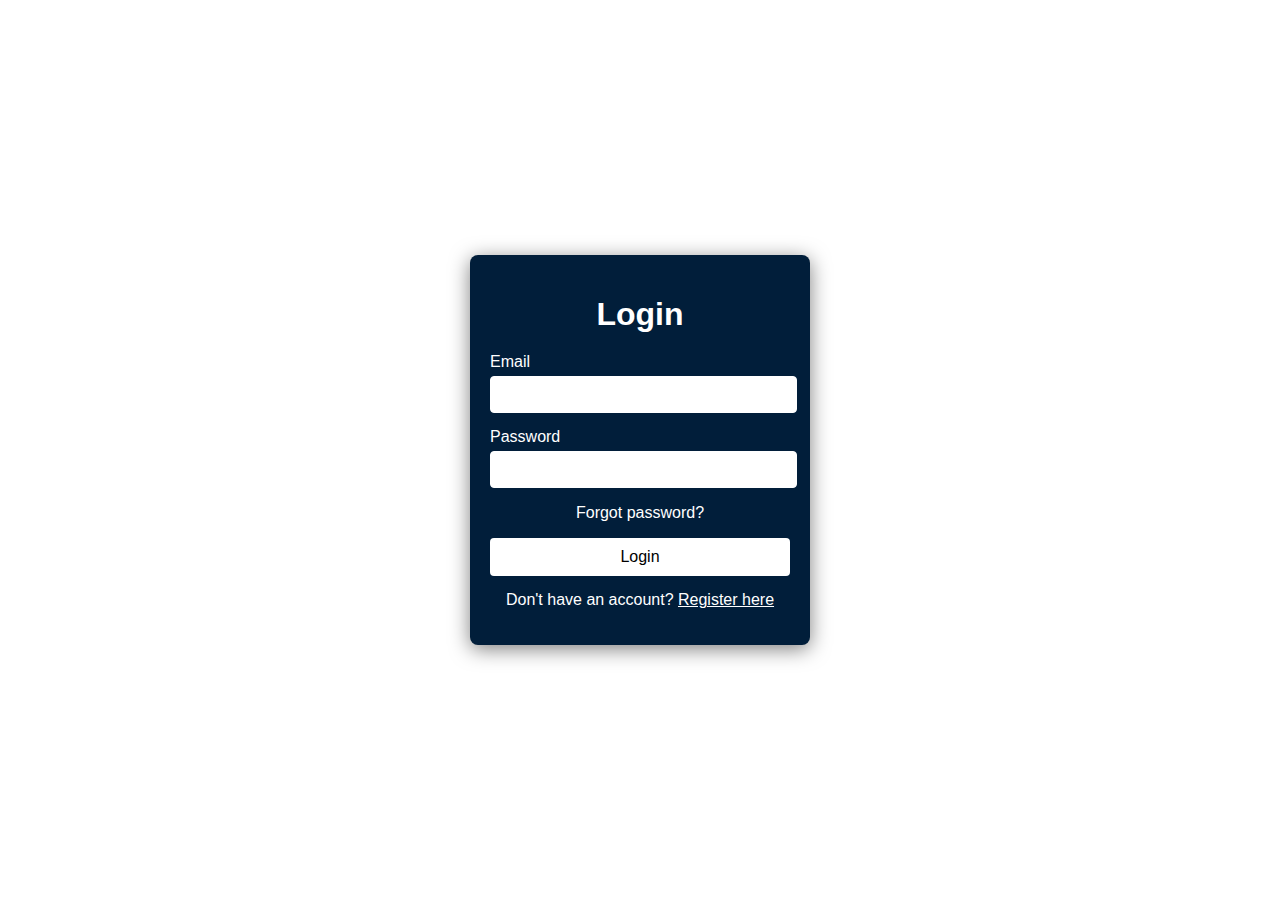
<file: login.html>
<!DOCTYPE html>
<html lang="en">
<head>
    <meta charset="UTF-8">
    <meta name="viewport" content="width=device-width, initial-scale=1.0">
    <title>Login</title>
    <link rel="icon" type="image/jpeg" href="BeRozgarLogo.jpeg">
    <style>
        body {
            font-family: Arial, sans-serif;
            background-color:white;
            color: #fff;
            display: flex;
            justify-content: center;
            align-items: center;
            height: 100vh;
            margin: 0;
        }

        .container {
            background-color: rgb(1, 30, 58);
            padding: 20px;
            border-radius: 8px;
            box-shadow: 0 4px 20px rgba(0, 0, 0, 0.5);
            width: 300px;
            text-align: center;
        }

        h1 {
            margin-bottom: 20px;
        }

        .input-group {
            margin-bottom: 15px;
            text-align: left;
        }

        label {
            display: block;
            margin-bottom: 5px;
        }

        input[type="email"],
        input[type="password"] {
            width: 95%;
            padding: 10px;
            border: 1px solid white;
            border-radius: 4px;
            background-color: white;
            color: black;
        }

        input[type="email"]:focus,
        input[type="password"]:focus {
            border-color: #fff;
        }

        button {
            width: 100%;
            padding: 10px;
            border: none;
            border-radius: 4px;
            background-color: white;
            color: black;
            cursor: pointer;
            font-size: 16px;
        }

        button:hover {
            background-color: #777;
        }

        .register-link {
            margin-top: 15px;
        }

        .register-link a {
            color: #fff;
            text-decoration: underline;
        }

        .register-link a:hover {
            color: #ccc;
        }
    </style>
</head>
<body>
    <div class="container">
        <h1>Login</h1>
        <form action="#" method="POST">
            <div class="input-group">
                <label for="email">Email</label>
                <input type="email" id="email" name="email" required>
            </div>
            <div class="input-group">
                <label for="password">Password</label>
                <input type="password" id="password" name="password" required>
            </div>
            <p class="><a href="#">Forgot password?</a></p>

            <button type="submit">Login</button>
            <p class="register-link">Don't have an account? <a href="#">Register here</a></p>
        </form>
    </div>
</body>
</html>
</file>
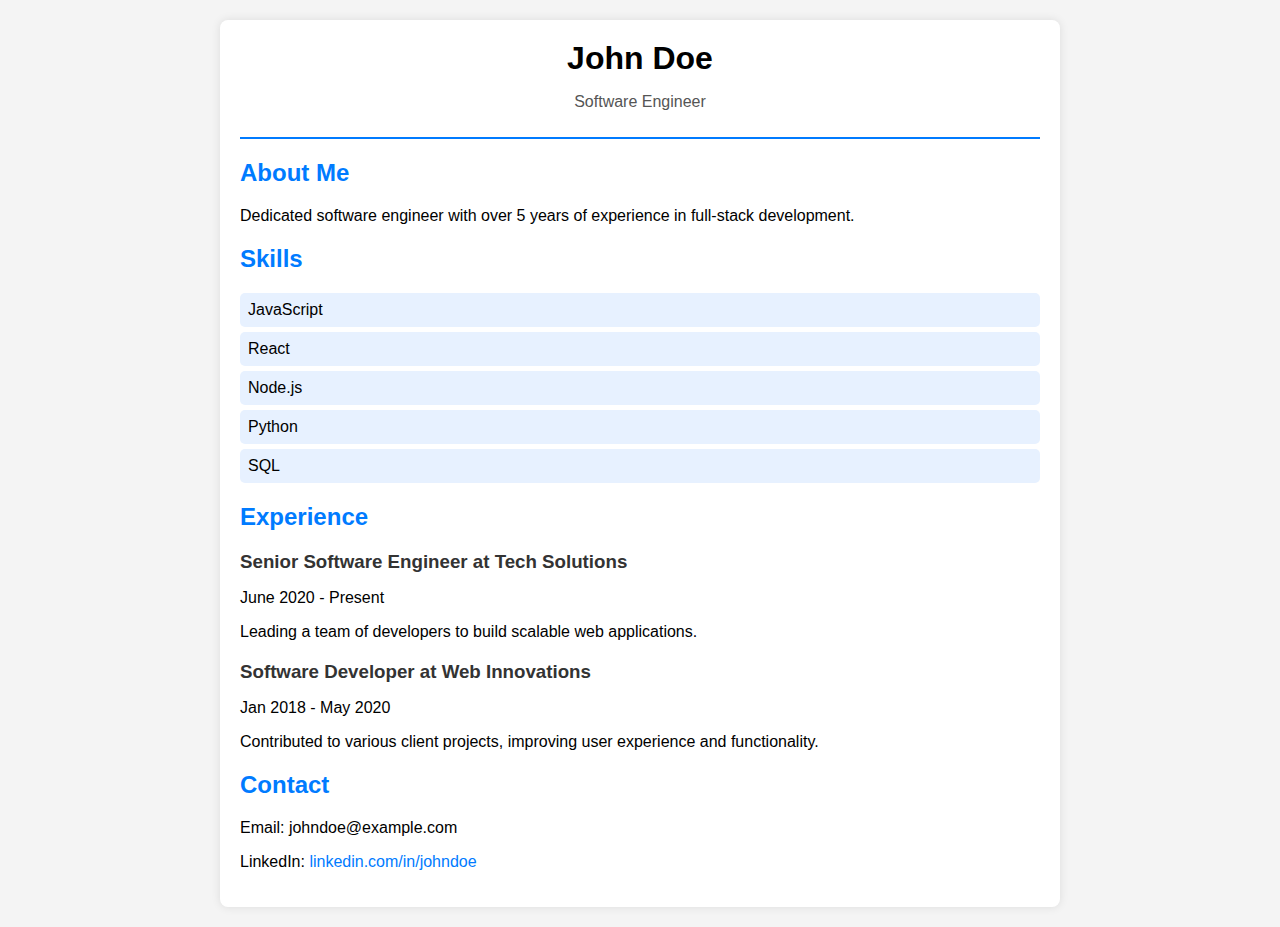
<file: profile.html>
<!DOCTYPE html>
<html lang="en">
<head>
    <meta charset="UTF-8">
    <meta name="viewport" content="width=device-width, initial-scale=1.0">
    <title>Profile Page</title>
    <link rel="icon" type="image/jpeg" href="BeRozgarLogo.jpeg">
    <style>
        body {
            font-family: Arial, sans-serif;
            margin: 0;
            padding: 0;
            background-color: #f4f4f4;
        }

        .container {
            max-width: 800px;
            margin: 20px auto;
            padding: 20px;
            background: white;
            border-radius: 8px;
            box-shadow: 0 0 10px rgba(0, 0, 0, 0.1);
        }

        .profile-header {
            text-align: center;
            border-bottom: 2px solid #007BFF;
            padding-bottom: 10px;
        }

        .profile-header h1 {
            margin: 0;
        }

        .profile-header p {
            color: #555;
        }

        h2 {
            color: #007BFF;
            margin-top: 20px;
        }

        .skills ul {
            list-style-type: none;
            padding: 0;
        }

        .skills li {
            background: #e7f1ff;
            margin: 5px 0;
            padding: 8px;
            border-radius: 5px;
        }

        .experience .job {
            margin-bottom: 20px;
        }

        .experience h3 {
            margin: 0;
            color: #333;
        }

        .contact a {
            color: #007BFF;
            text-decoration: none;
        }

        .contact a:hover {
            text-decoration: underline;
        }
    </style>
</head>
<body>
    <div class="container">
        <header class="profile-header">
            <h1>John Doe</h1>
            <p>Software Engineer</p>
        </header>
        <section class="profile-info">
            <h2>About Me</h2>
            <p>Dedicated software engineer with over 5 years of experience in full-stack development.</p>
        </section>
        <section class="skills">
            <h2>Skills</h2>
            <ul>
                <li>JavaScript</li>
                <li>React</li>
                <li>Node.js</li>
                <li>Python</li>
                <li>SQL</li>
            </ul>
        </section>
        <section class="experience">
            <h2>Experience</h2>
            <div class="job">
                <h3>Senior Software Engineer at Tech Solutions</h3>
                <p>June 2020 - Present</p>
                <p>Leading a team of developers to build scalable web applications.</p>
            </div>
            <div class="job">
                <h3>Software Developer at Web Innovations</h3>
                <p>Jan 2018 - May 2020</p>
                <p>Contributed to various client projects, improving user experience and functionality.</p>
            </div>
        </section>
        <section class="contact">
            <h2>Contact</h2>
            <p>Email: johndoe@example.com</p>
            <p>LinkedIn: <a href="#">linkedin.com/in/johndoe</a></p>
        </section>
    </div>
</body>
</html>
</file>
